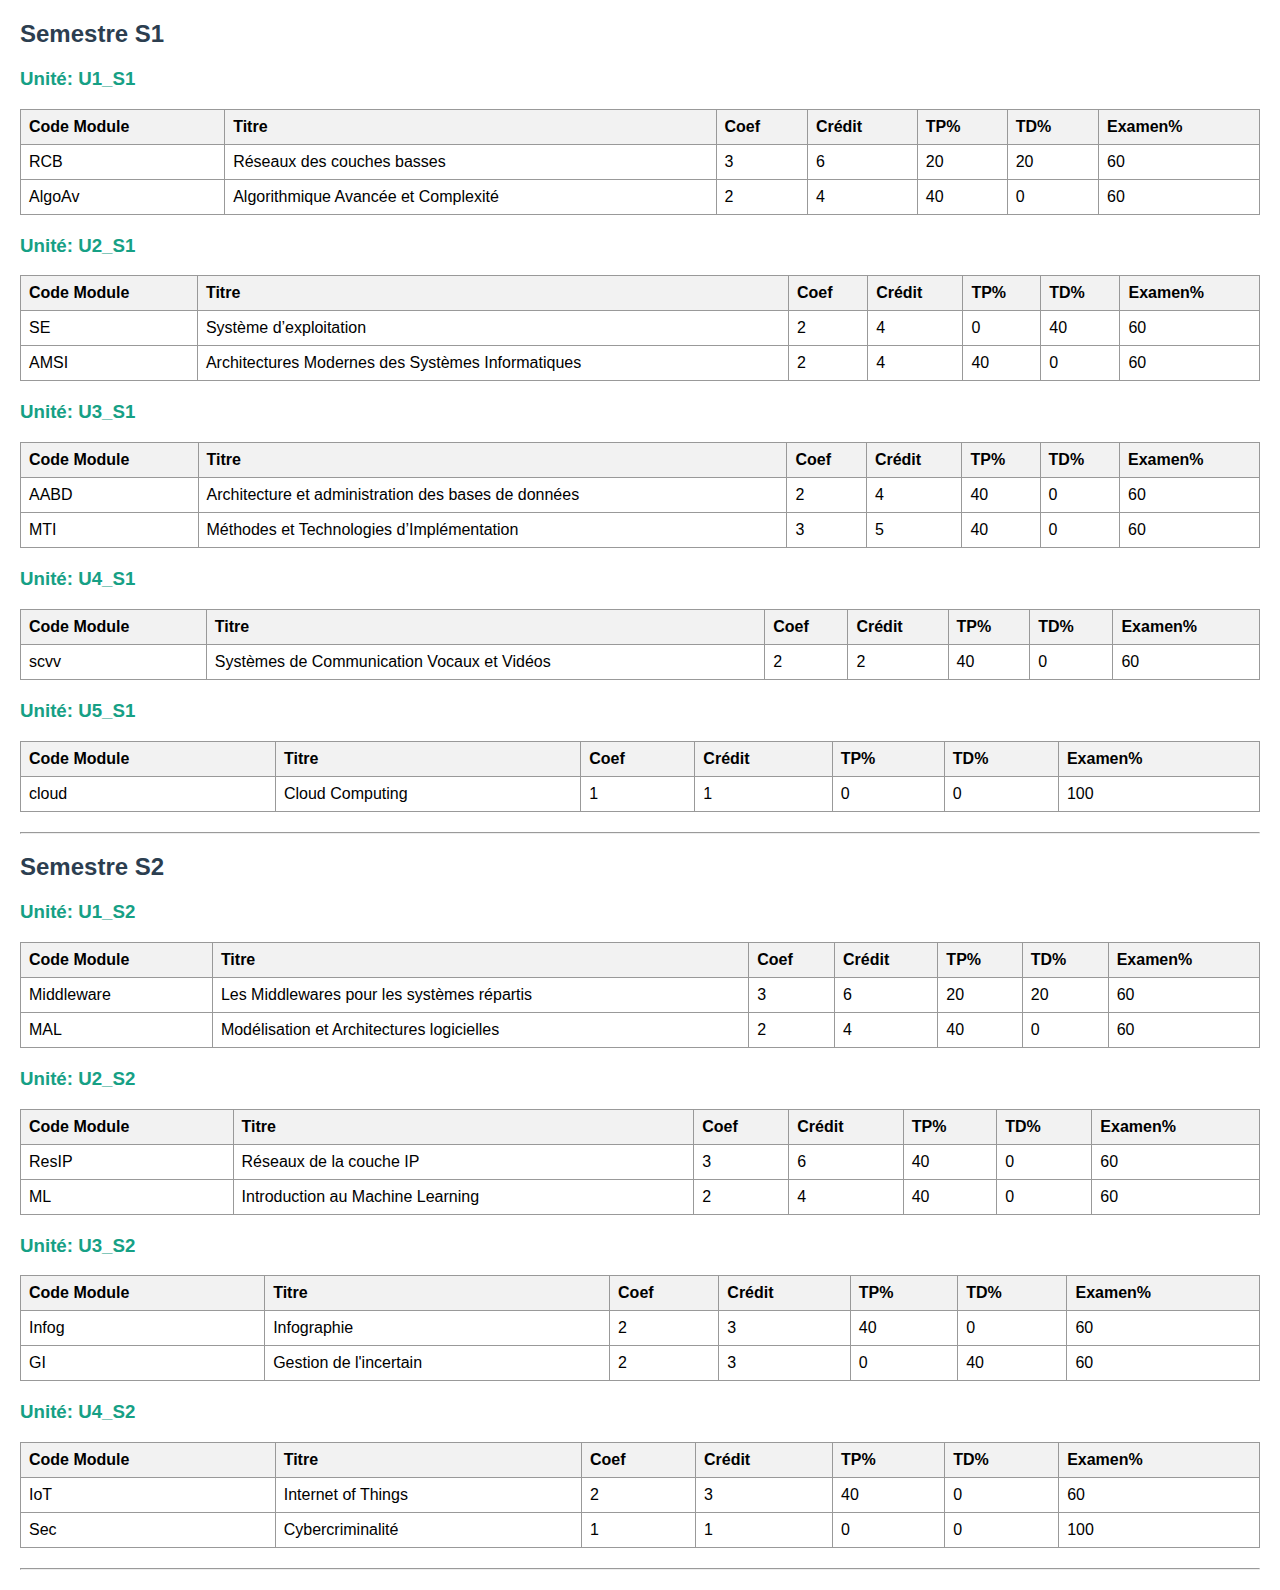
<file: MTI/modules.html>
<html><head><meta charset="utf-8">
<style>
body {font-family: Arial; margin: 20px;}
table {border-collapse: collapse; width: 100%; margin-bottom: 20px;}
th, td {border: 1px solid #999; padding: 8px; text-align: left;}
th {background-color: #f2f2f2;}
h2 {color: #2c3e50;}
h3 {color: #16a085;}
</style>
</head><body>
<h2>Semestre S1</h2>
<h3>Unité: U1_S1</h3>
<table>
<tr><th>Code Module</th><th>Titre</th><th>Coef</th><th>Crédit</th><th>TP%</th><th>TD%</th><th>Examen%</th></tr>
<tr>
<td>RCB</td>
<td>Réseaux des couches basses</td>
<td>3</td>
<td>6</td>
<td>20</td>
<td>20</td>
<td>60</td>
</tr>
<tr>
<td>AlgoAv</td>
<td>Algorithmique Avancée et Complexité</td>
<td>2</td>
<td>4</td>
<td>40</td>
<td>0</td>
<td>60</td>
</tr>
</table>
<h3>Unité: U2_S1</h3>
<table>
<tr><th>Code Module</th><th>Titre</th><th>Coef</th><th>Crédit</th><th>TP%</th><th>TD%</th><th>Examen%</th></tr>
<tr>
<td>SE</td>
<td>Système d’exploitation</td>
<td>2</td>
<td>4</td>
<td>0</td>
<td>40</td>
<td>60</td>
</tr>
<tr>
<td>AMSI</td>
<td>Architectures Modernes des Systèmes Informatiques</td>
<td>2</td>
<td>4</td>
<td>40</td>
<td>0</td>
<td>60</td>
</tr>
</table>
<h3>Unité: U3_S1</h3>
<table>
<tr><th>Code Module</th><th>Titre</th><th>Coef</th><th>Crédit</th><th>TP%</th><th>TD%</th><th>Examen%</th></tr>
<tr>
<td>AABD</td>
<td>Architecture et administration des bases de données</td>
<td>2</td>
<td>4</td>
<td>40</td>
<td>0</td>
<td>60</td>
</tr>
<tr>
<td>MTI</td>
<td>Méthodes et Technologies d’Implémentation</td>
<td>3</td>
<td>5</td>
<td>40</td>
<td>0</td>
<td>60</td>
</tr>
</table>
<h3>Unité: U4_S1</h3>
<table>
<tr><th>Code Module</th><th>Titre</th><th>Coef</th><th>Crédit</th><th>TP%</th><th>TD%</th><th>Examen%</th></tr>
<tr>
<td>scvv</td>
<td>Systèmes de Communication Vocaux et Vidéos</td>
<td>2</td>
<td>2</td>
<td>40</td>
<td>0</td>
<td>60</td>
</tr>
</table>
<h3>Unité: U5_S1</h3>
<table>
<tr><th>Code Module</th><th>Titre</th><th>Coef</th><th>Crédit</th><th>TP%</th><th>TD%</th><th>Examen%</th></tr>
<tr>
<td>cloud</td>
<td>Cloud Computing</td>
<td>1</td>
<td>1</td>
<td>0</td>
<td>0</td>
<td>100</td>
</tr>
</table>
<hr>
<h2>Semestre S2</h2>
<h3>Unité: U1_S2</h3>
<table>
<tr><th>Code Module</th><th>Titre</th><th>Coef</th><th>Crédit</th><th>TP%</th><th>TD%</th><th>Examen%</th></tr>
<tr>
<td>Middleware</td>
<td>Les Middlewares pour les systèmes répartis</td>
<td>3</td>
<td>6</td>
<td>20</td>
<td>20</td>
<td>60</td>
</tr>
<tr>
<td>MAL</td>
<td>Modélisation et Architectures logicielles</td>
<td>2</td>
<td>4</td>
<td>40</td>
<td>0</td>
<td>60</td>
</tr>
</table>
<h3>Unité: U2_S2</h3>
<table>
<tr><th>Code Module</th><th>Titre</th><th>Coef</th><th>Crédit</th><th>TP%</th><th>TD%</th><th>Examen%</th></tr>
<tr>
<td>ResIP</td>
<td>Réseaux de la couche IP</td>
<td>3</td>
<td>6</td>
<td>40</td>
<td>0</td>
<td>60</td>
</tr>
<tr>
<td>ML</td>
<td>Introduction au Machine Learning</td>
<td>2</td>
<td>4</td>
<td>40</td>
<td>0</td>
<td>60</td>
</tr>
</table>
<h3>Unité: U3_S2</h3>
<table>
<tr><th>Code Module</th><th>Titre</th><th>Coef</th><th>Crédit</th><th>TP%</th><th>TD%</th><th>Examen%</th></tr>
<tr>
<td>Infog</td>
<td>Infographie</td>
<td>2</td>
<td>3</td>
<td>40</td>
<td>0</td>
<td>60</td>
</tr>
<tr>
<td>GI</td>
<td>Gestion de l'incertain</td>
<td>2</td>
<td>3</td>
<td>0</td>
<td>40</td>
<td>60</td>
</tr>
</table>
<h3>Unité: U4_S2</h3>
<table>
<tr><th>Code Module</th><th>Titre</th><th>Coef</th><th>Crédit</th><th>TP%</th><th>TD%</th><th>Examen%</th></tr>
<tr>
<td>IoT</td>
<td>Internet of Things</td>
<td>2</td>
<td>3</td>
<td>40</td>
<td>0</td>
<td>60</td>
</tr>
<tr>
<td>Sec</td>
<td>Cybercriminalité</td>
<td>1</td>
<td>1</td>
<td>0</td>
<td>0</td>
<td>100</td>
</tr>
</table>
<hr>
</body></html>
</file>
